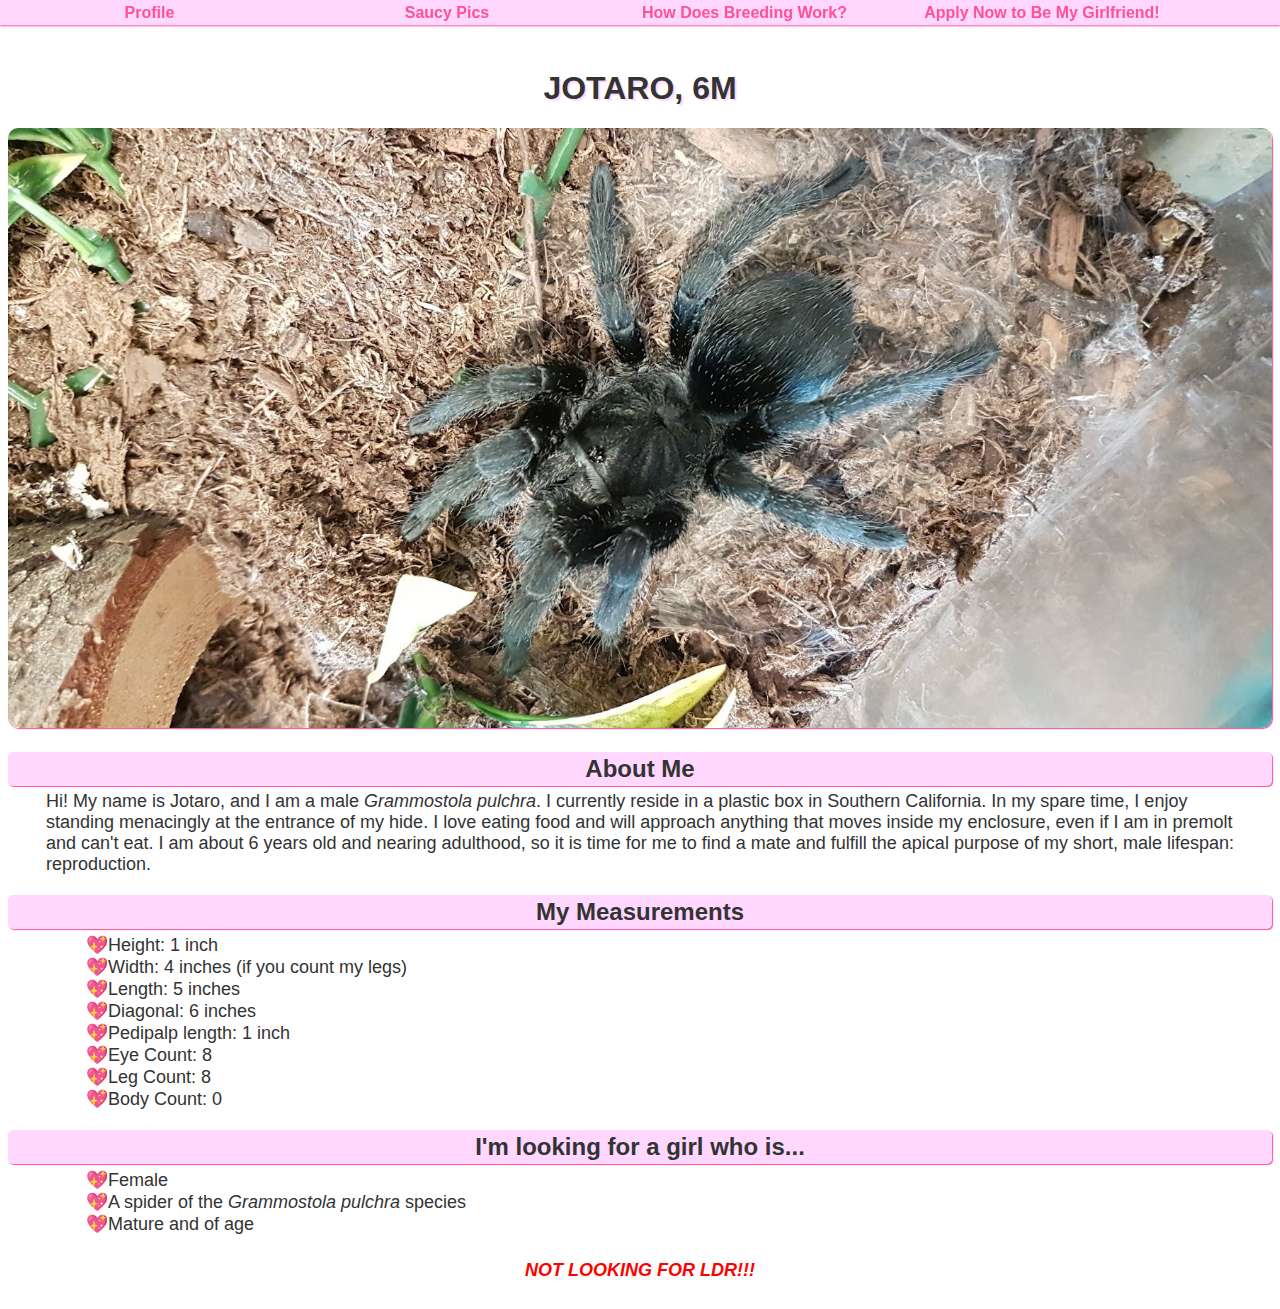
<file: index.html>
<!DOCTYPE html>
<html>
    <head>
        <meta charset="UTF-8">
        <title>💖Single Spiders in Your Area!💖</title>
        <link rel="stylesheet" href="style.css">
        <link rel="icon" href="pages/images/spider.ico" type="image/x-icon">
    </head>
    <body>
        <nav>
            <ul>
                <li><a href="main.html">Profile</a></li>
                <li><a href="pages/album.html">Saucy Pics</a></li>
                <li><a href="pages/breeding-info.html">How Does Breeding Work?</a></li>
                <li><a href="pages/apply-now.html">Apply Now to Be My Girlfriend!</a></li>
            </ul>
        </nav>

        <div class="profile">
            <h1>JOTARO, 6M</h1>

            <img src="pages/images/chillin_cropped.jpg" alt="A picture of a handsome boi">

            <h2>About Me</h2>
            <p>
                Hi! My name is Jotaro, and I am a male <em>Grammostola pulchra</em>.
                I currently reside in a plastic box in Southern California.
                In my spare time, I enjoy standing menacingly at the entrance of my hide.
                I love eating food and will approach anything that moves inside my enclosure,
                even if I am in premolt and can't eat.
                I am about 6 years old and nearing adulthood,
                so it is time for me to find a mate and fulfill the apical purpose of my short, male lifespan:
                reproduction.
            </p>

            <h2>My Measurements</h2>
            <ul>
                <li>Height: 1 inch</li>
                <li>Width: 4 inches (if you count my legs)</li>
                <li>Length: 5 inches</li>
                <li>Diagonal: 6 inches</li>
                <li>Pedipalp length: 1 inch</li>
                <li>Eye Count: 8</li>
                <li>Leg Count: 8</li>
                <li>Body Count: 0</li>
            </ul>

            <h2>I'm looking for a girl who is...</h2>
             <ul>
                <li>Female</li>
                <li>A spider of the <em>Grammostola pulchra</em> species</li>
                <li>Mature and of age</li>
             </ul>

            <p class="warning">
                <em>NOT LOOKING FOR LDR!!!</em>
            </p>
        </div>

    </body>
</html>
</file>
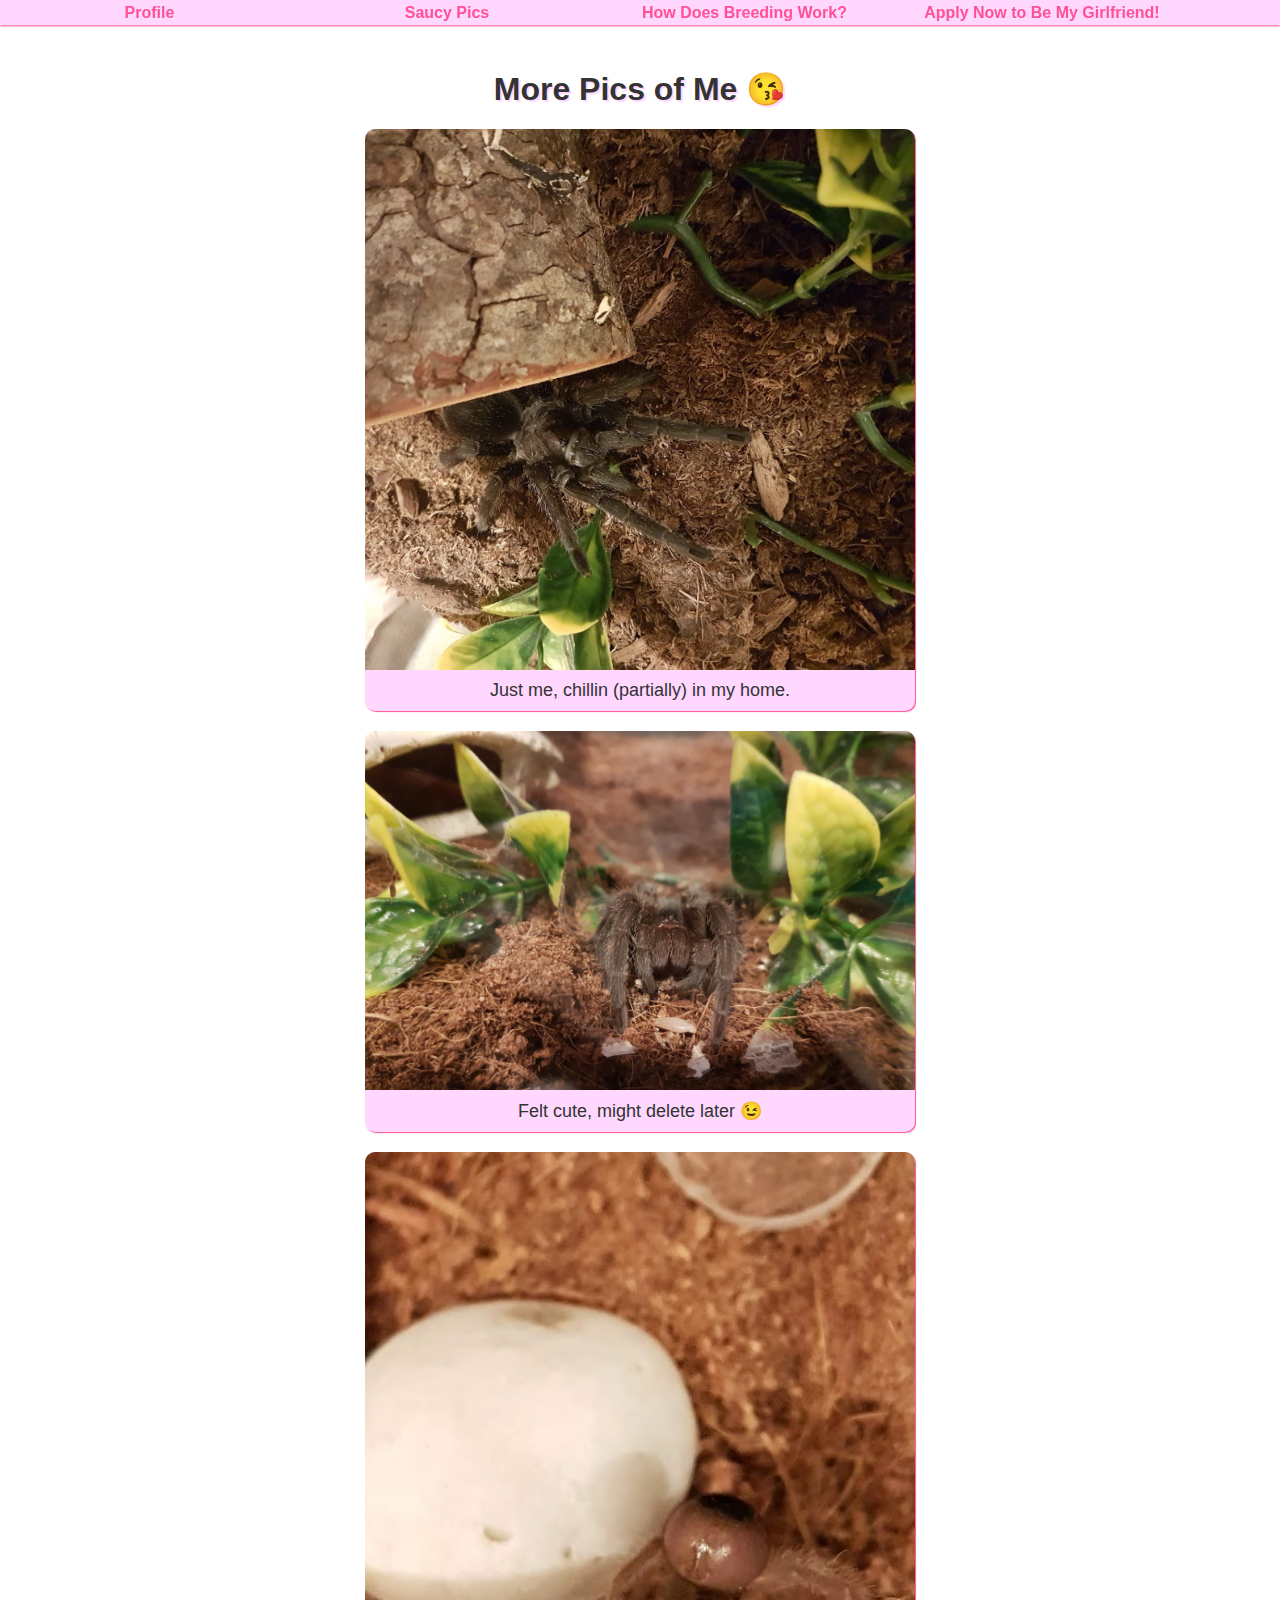
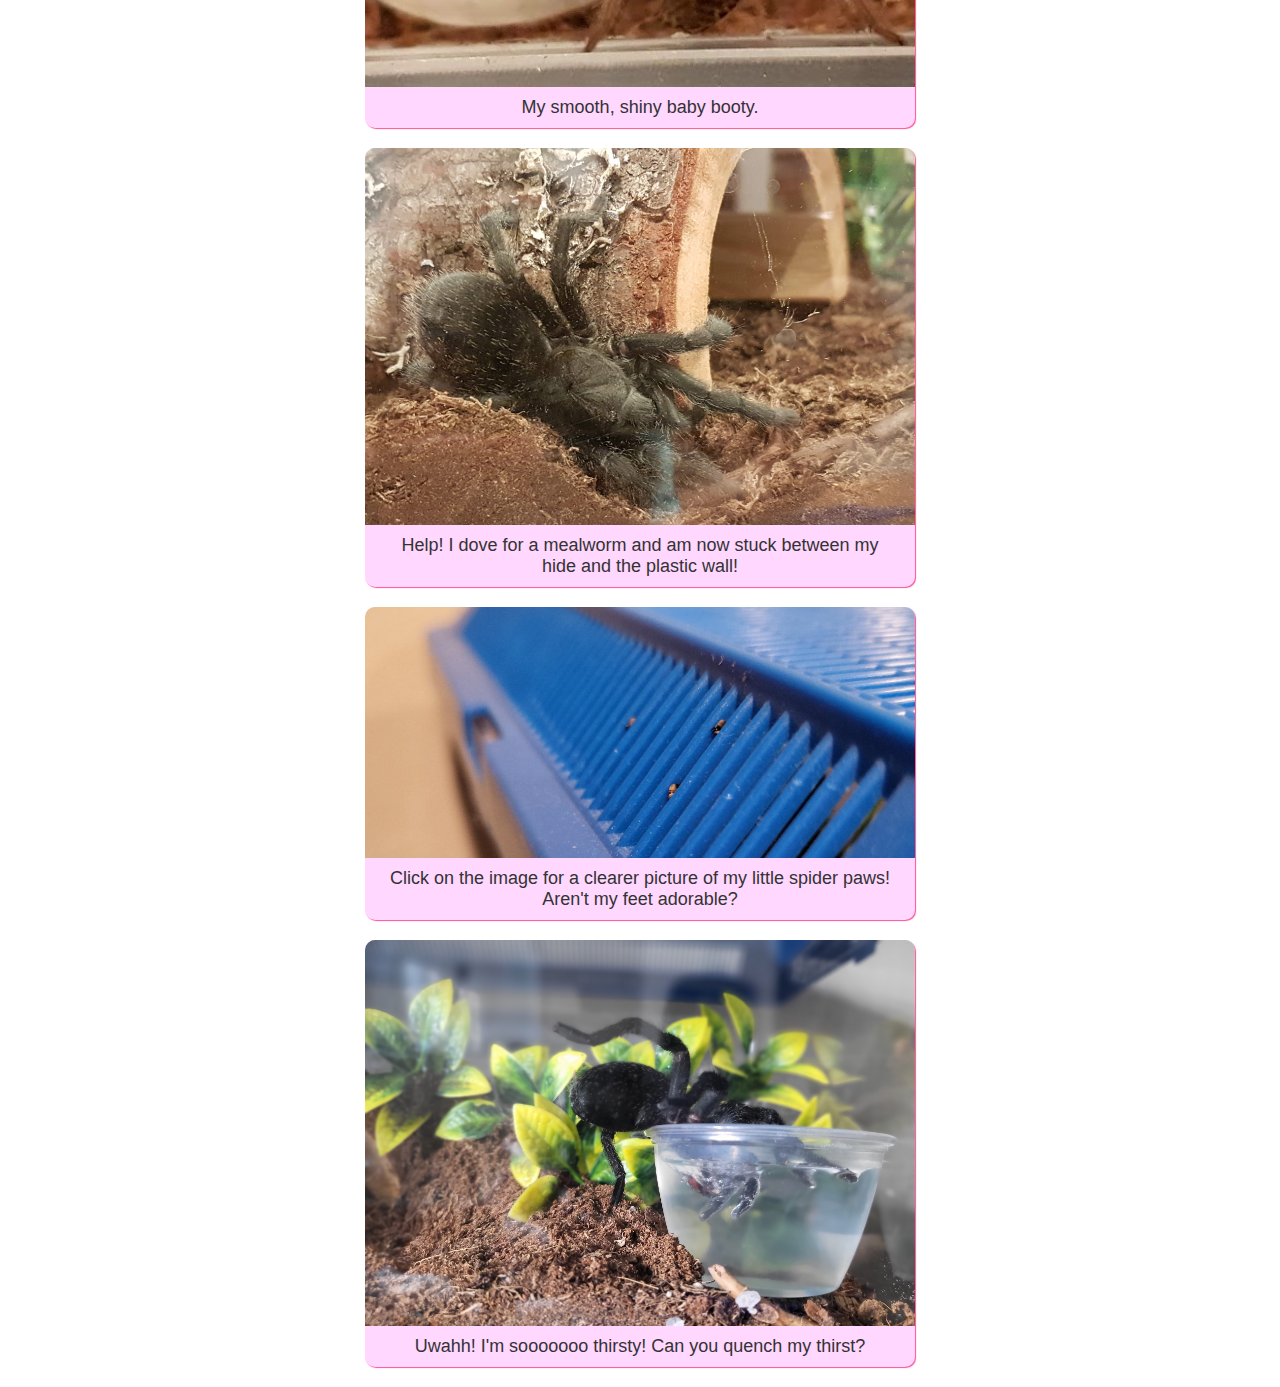
<file: album.html>
<!DOCTYPE html>
<html>
    <head>
        <meta charset="UTF-8">
        <title>💖Single Spiders in Your Area!💖</title>
        <link rel="stylesheet" href="style.css">
        <link rel="icon" href="images/spider.ico" type="image/x-icon">
    </head>
    <body>
        <nav>
            <ul>
                <li><a href="profile.html">Profile</a></li>
                <li><a href="album.html">Saucy Pics</a></li>
                <li><a href="breeding-info.html">How Does Breeding Work?</a></li>
                <li><a href="apply-now.html">Apply Now to Be My Girlfriend!</a></li>
            </ul>
        </nav>

        <div class="album">
            <h1>More Pics of Me 😘</h1>

            <div class="image">
                <a href="images/home.jpg" target="_blank">
                    <img src="images/home.jpg" alt="Spider peeking from hide">
                </a>
                <p class="caption">
                    Just me, chillin (partially) in my home.
                </p>
            </div>

            <div class="image">
                <a href="images/cute.jpg" target="_blank">
                    <img src="images/cute.jpg" alt="Spider being cute">
                </a>
                <p class="caption">
                    Felt cute, might delete later 😉
                </p>
            </div>

            <div class="image">
                <a href="images/baby_booty.jpg" target="_blank">
                    <img src="images/baby_booty.jpg" alt="spider with bald and shiny butt in the air">
                </a>
                <p class="caption">
                    My smooth, shiny baby booty.
                </p>
            </div>

            <div class="image">
                <a href="images/dive.jpg" target="_blank">
                    <img src="images/dive.jpg" alt="Spider but sideways and in a tight space">
                </a>
                <p class="caption">
                    Help! I dove for a mealworm and am now stuck between my hide and the plastic wall!
                </p>
            </div>

            <div class="image">
                <a href="images/feets.jpg" target="_blank">
                    <img src="images/feets.jpg" alt="feet pics">
                </a>
                <p class="caption">
                    Click on the image for a clearer picture of my little spider paws!
                    Aren't my feet adorable?
                </p>
            </div>

            <div class="image">
                <a href="images/thirsty.jpg" target="_blank">
                    <img src="images/thirsty.jpg" alt="Tarantula drinking water">
                </a>
                <p class="caption">
                    Uwahh! I'm sooooooo thirsty! Can you quench my thirst?
                </p>
            </div>
        </div>
    </body>
</html>
</file>
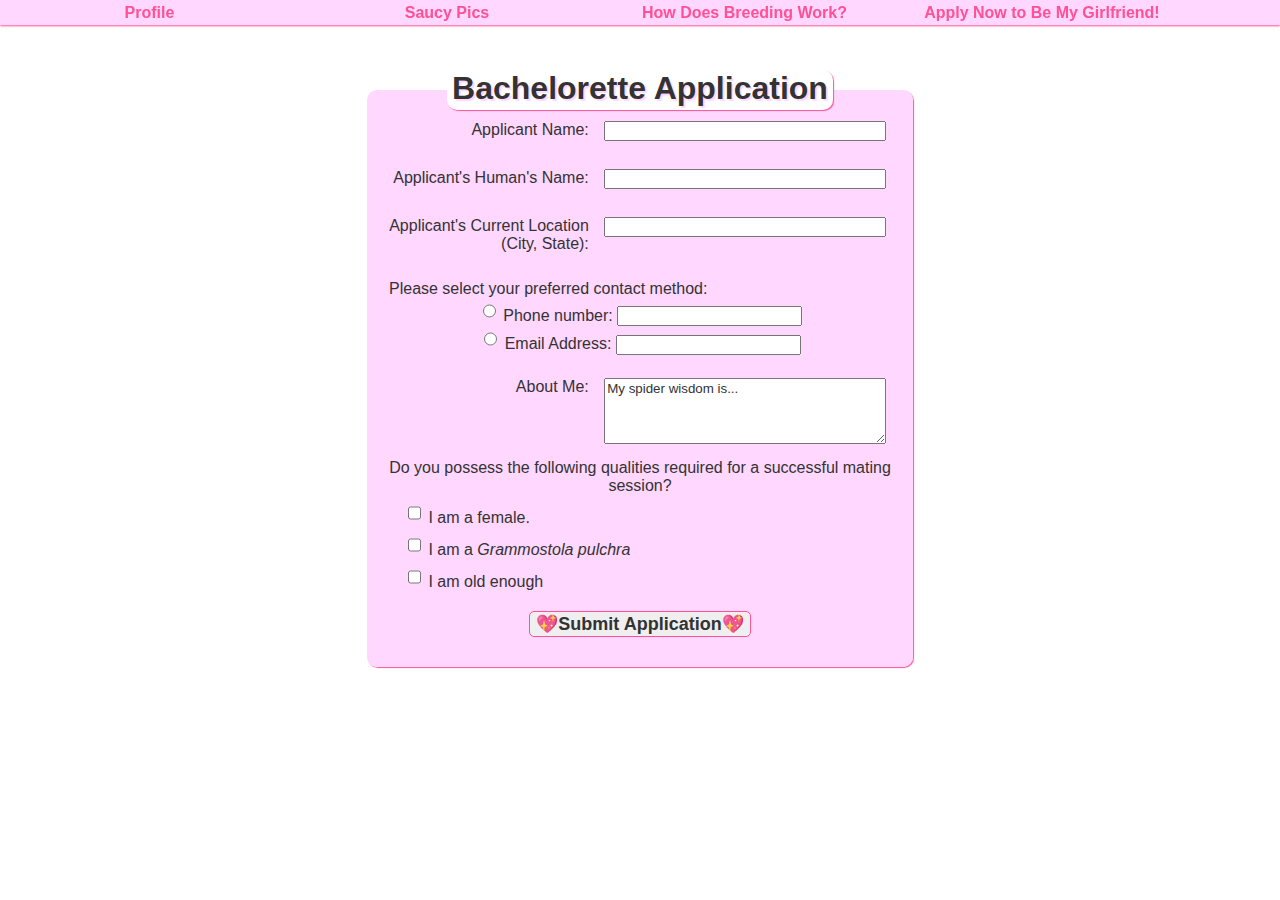
<file: apply-now.html>
<!DOCTYPE html>
<html>
    <head>
        <meta charset="UTF-8">
        <title>💖Single Spiders in Your Area!💖</title>
        <link rel="stylesheet" href="style.css">
        <link rel="icon" href="images/spider.ico" type="image/x-icon">
    </head>
    <body>
        <nav>
            <ul>
                <li><a href="profile.html">Profile</a></li>
                <li><a href="album.html">Saucy Pics</a></li>
                <li><a href="breeding-info.html">How Does Breeding Work?</a></li>
                <li><a href="apply-now.html">Apply Now to Be My Girlfriend!</a></li>
            </ul>
        </nav>

        <form action="" method="post">
            <fieldset>
                <legend>Bachelorette Application</legend>

                <div>
                    <label for="name">Applicant Name:</label>
                    <input type="text" id="name" name="name">
                </div>

                <div>
                    <label for="humanName">Applicant's Human's Name:</label>
                    <input type="text" id="humanName" name="human_name" required>
                </div>

                <div>
                    <label for="location">Applicant's Current Location (City, State):</label>
                    <input type="text" id="location" name="location" required>
                </div>

                <p>
                    Please select your preferred contact method:
                </p>
                <div class="triple">
                    <input type="radio" id="phone" name="contact" value="phone" required>
                    <label for="phone">Phone number:</label>
                    <input type="tel" id="contactInfo" name="phone_number">
                </div>

                <div class="triple">
                    <input type="radio" id="email" name="contact" value="email">
                    <label for="email">Email Address:</label>
                    <input type="email" id="contactInfo" name="email_address">
                </div><br><br>

                <div>
                    <label for="biography">About Me:</label>
                    <textarea id="biography" name="biography" required>My spider wisdom is...</textarea>
                </div><br>

                <p>
                    Do you possess the following qualities required for a successful mating session?
                </p>
                <div class="check">
                    <input type="checkbox" id="female" name="female" required>
                    <label for="female">I am a female.</label>
                </div>

                <div class="check">
                    <input type="checkbox" id="species" name="species" required>
                    <label for="species">I am a <em>Grammostola pulchra</em></label>
                </div>

                <div class="check">
                    <input type="checkbox" id="age" name="age" required>
                    <label for="age">I am old enough</label>
                </div>

                <button type="submit" id="applicant-submit-button">💖Submit Application💖</button>

            </fieldset>
        </form>
    </body>
</html>
</file>
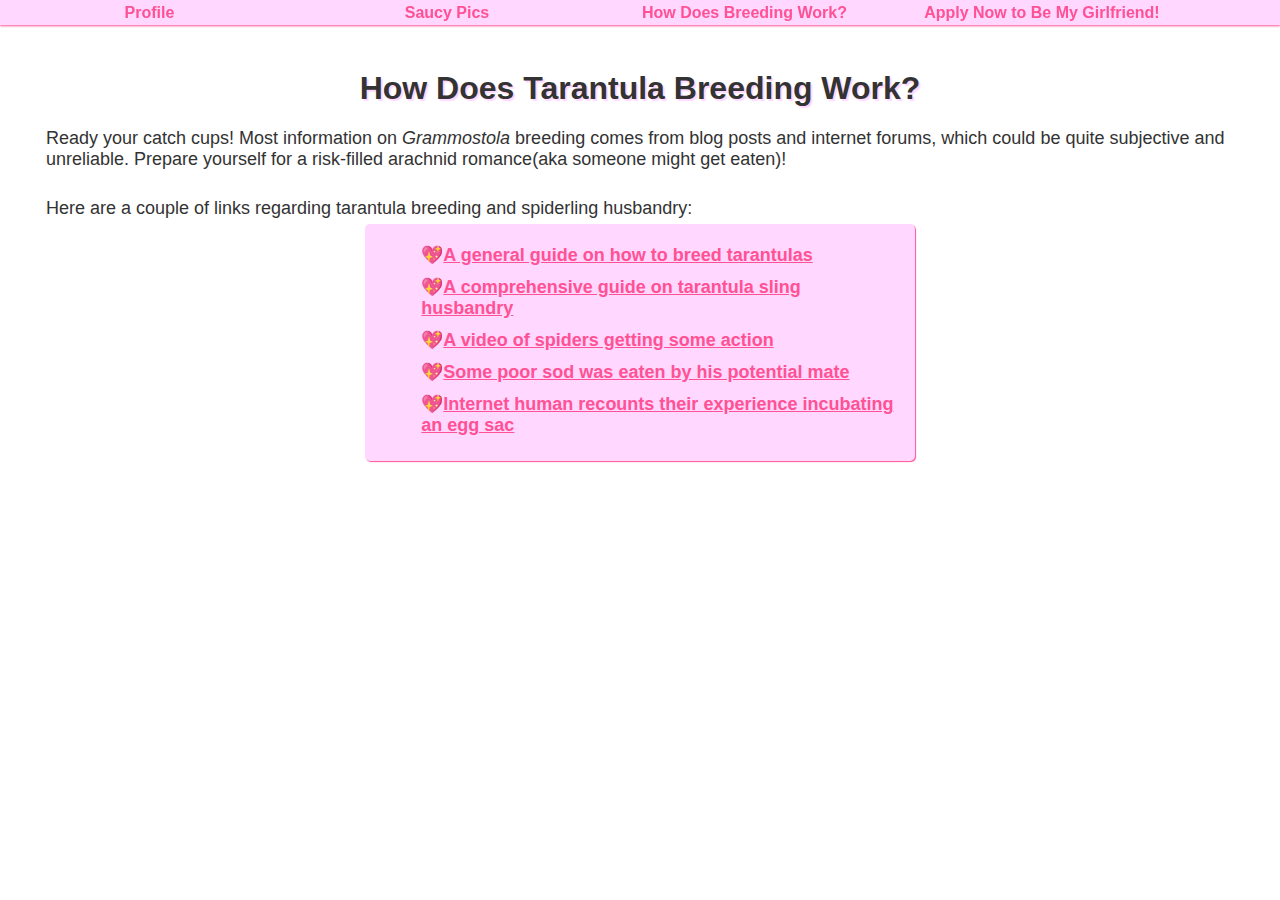
<file: breeding-info.html>
<!DOCTYPE html>
<html>
    <head>
        <meta charset="UTF-8">
        <title>💖Single Spiders in Your Area!💖</title>
        <link rel="stylesheet" href="style.css">
        <link rel="icon" href="images/spider.ico" type="image/x-icon">
    </head>
    <body>
        <nav>
            <ul>
                <li><a href="profile.html">Profile</a></li>
                <li><a href="album.html">Saucy Pics</a></li>
                <li><a href="breeding-info.html">How Does Breeding Work?</a></li>
                <li><a href="apply-now.html">Apply Now to Be My Girlfriend!</a></li>
            </ul>
        </nav>

        <div class="profile">
            <h1>How Does Tarantula Breeding Work?</h1>
            <p>
                Ready your catch cups!
                Most information on <em>Grammostola</em> breeding comes from blog posts and internet forums,
                which could be quite subjective and unreliable.
                Prepare yourself for a risk-filled arachnid romance(aka someone might get eaten)!
            </p>

            <br>

            <p>
                Here are a couple of links regarding tarantula breeding and spiderling husbandry:
            </p>

            <div class="links">
                <ul>
                    <li><a href="https://xtraordinarypets.com/how-to-breed-tarantulas/" target="_blank">A general guide on how to breed tarantulas</a></li>
                    <li><a href="https://tomsbigspiders.com/2016/08/26/tarantula-sling-husbandry/" target="_blank">A comprehensive guide on tarantula sling husbandry</a></li>
                    <li><a href="https://www.youtube.com/watch?v=cQzll_Jmga0" target="_blank">A video of spiders getting some action</a></li>
                    <li><a href="https://tarantulaforum.com/threads/anybody-ever-bred-g-pulchra.24233/#post-152405" target="_blank">Some poor sod was eaten by his potential mate</a></li>
                    <li><a href="https://tarantulaforum.com/threads/g-pulchra-egg-sac.1237/" target="_blank">Internet human recounts their experience incubating an egg sac</a></li>
                </ul>
            </div>
        </div>

    </body>
</html>
</file>
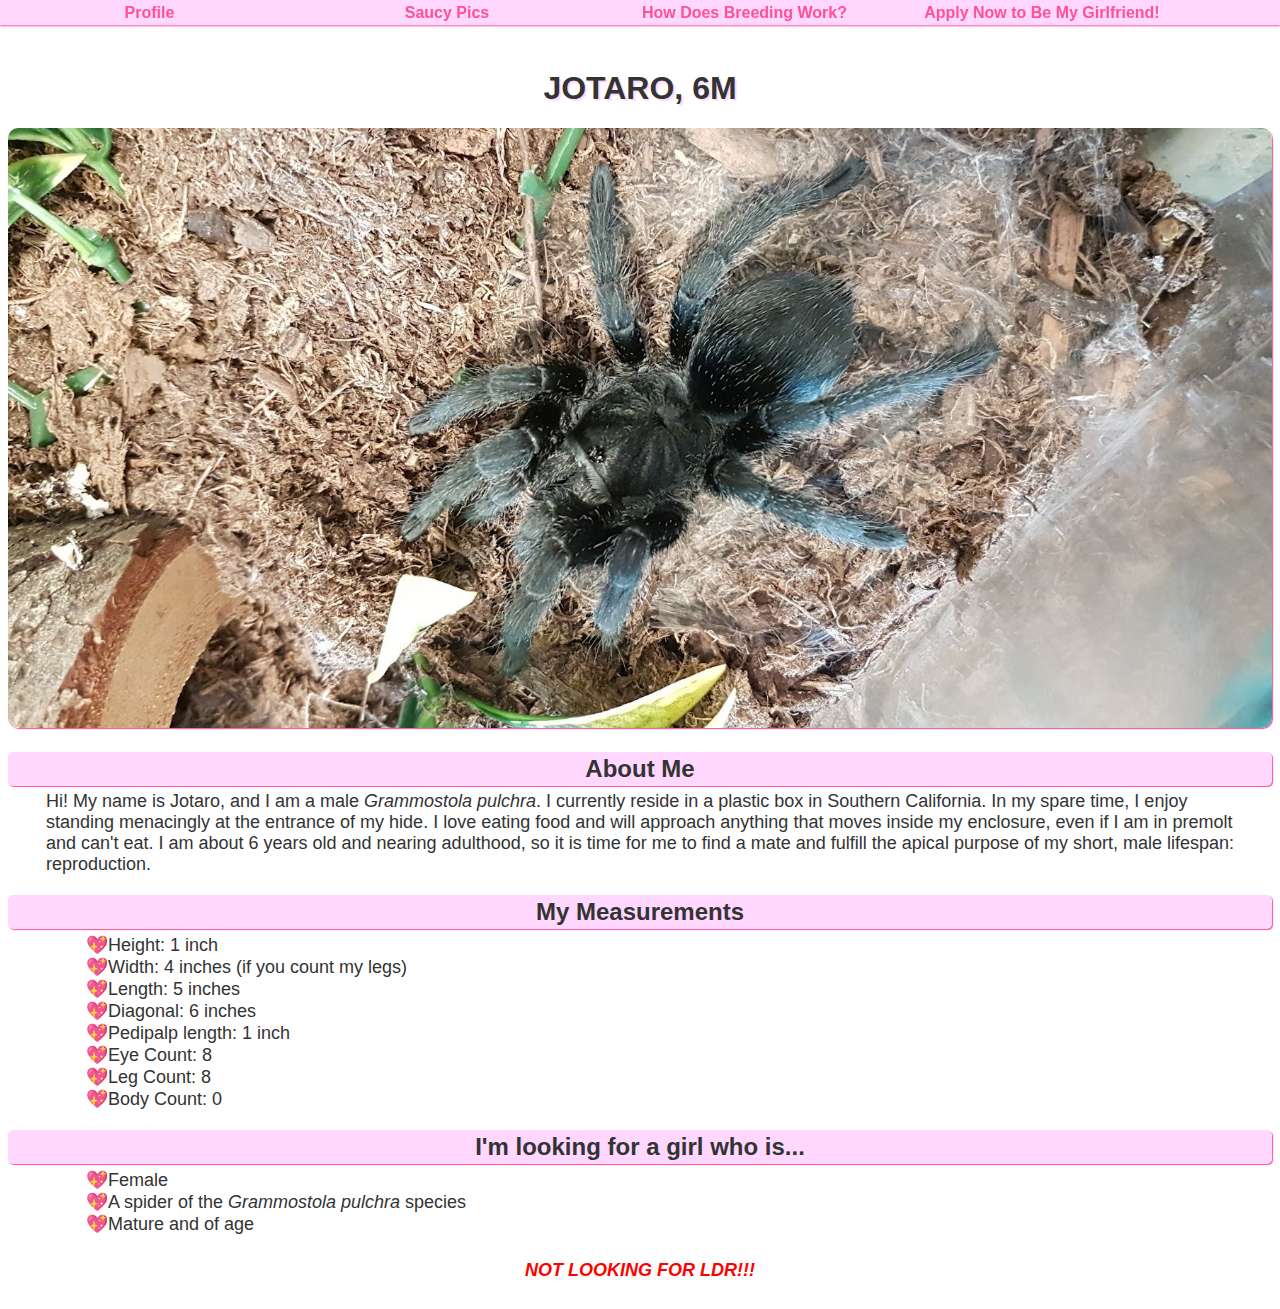
<file: profile.html>
<!DOCTYPE html>
<html>
    <head>
        <meta charset="UTF-8">
        <title>💖Single Spiders in Your Area!💖</title>
        <link rel="stylesheet" href="style.css">
        <link rel="icon" href="images/spider.ico" type="image/x-icon">
    </head>
    <body>
        <nav>
            <ul>
                <li><a href="profile.html">Profile</a></li>
                <li><a href="album.html">Saucy Pics</a></li>
                <li><a href="breeding-info.html">How Does Breeding Work?</a></li>
                <li><a href="apply-now.html">Apply Now to Be My Girlfriend!</a></li>
            </ul>
        </nav>

        <div class="profile">
            <h1>JOTARO, 6M</h1>

            <img src="images/chillin_cropped.jpg" alt="A picture of a handsome boi">

            <h2>About Me</h2>
            <p>
                Hi! My name is Jotaro, and I am a male <em>Grammostola pulchra</em>.
                I currently reside in a plastic box in Southern California.
                In my spare time, I enjoy standing menacingly at the entrance of my hide.
                I love eating food and will approach anything that moves inside my enclosure,
                even if I am in premolt and can't eat.
                I am about 6 years old and nearing adulthood,
                so it is time for me to find a mate and fulfill the apical purpose of my short, male lifespan:
                reproduction.
            </p>

            <h2>My Measurements</h2>
            <ul>
                <li>Height: 1 inch</li>
                <li>Width: 4 inches (if you count my legs)</li>
                <li>Length: 5 inches</li>
                <li>Diagonal: 6 inches</li>
                <li>Pedipalp length: 1 inch</li>
                <li>Eye Count: 8</li>
                <li>Leg Count: 8</li>
                <li>Body Count: 0</li>
            </ul>

            <h2>I'm looking for a girl who is...</h2>
             <ul>
                <li>Female</li>
                <li>A spider of the <em>Grammostola pulchra</em> species</li>
                <li>Mature and of age</li>
             </ul>

            <p class="warning">
                <em>NOT LOOKING FOR LDR!!!</em>
            </p>
        </div>

    </body>
</html>
</file>
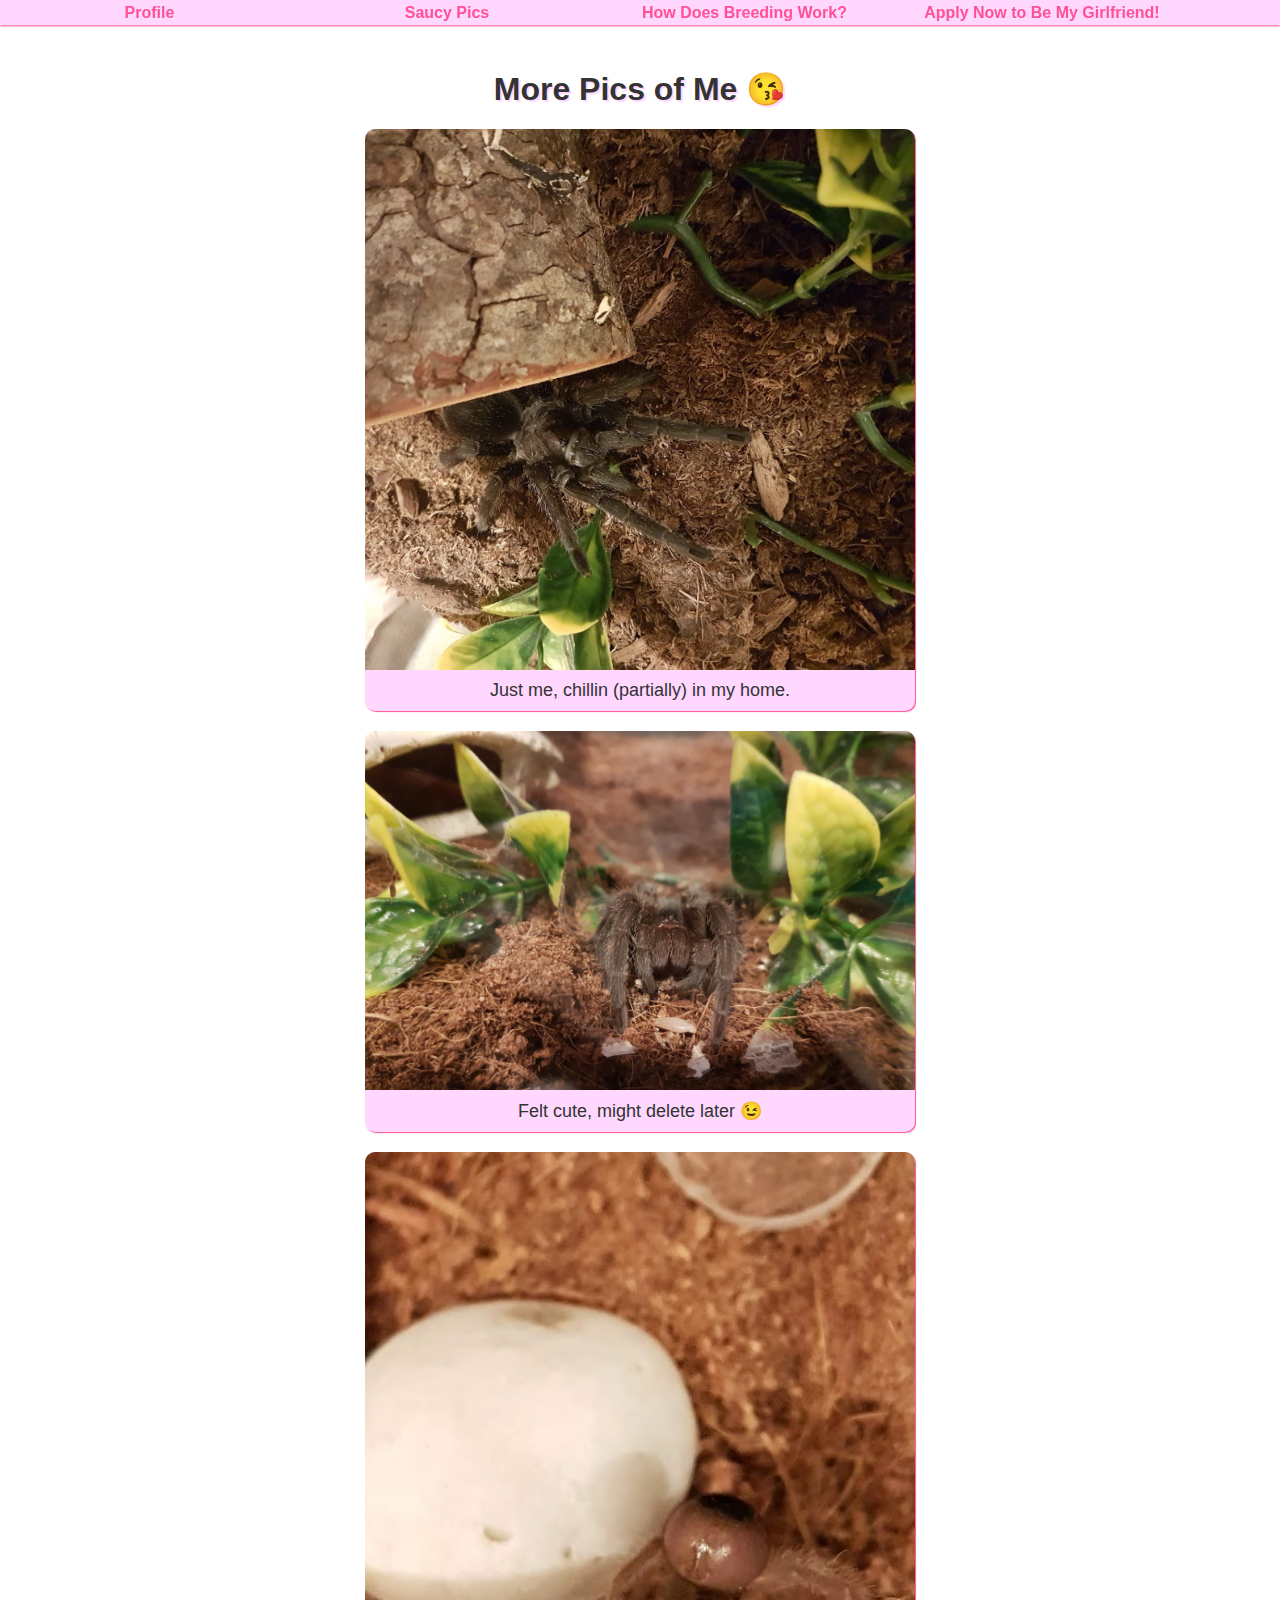
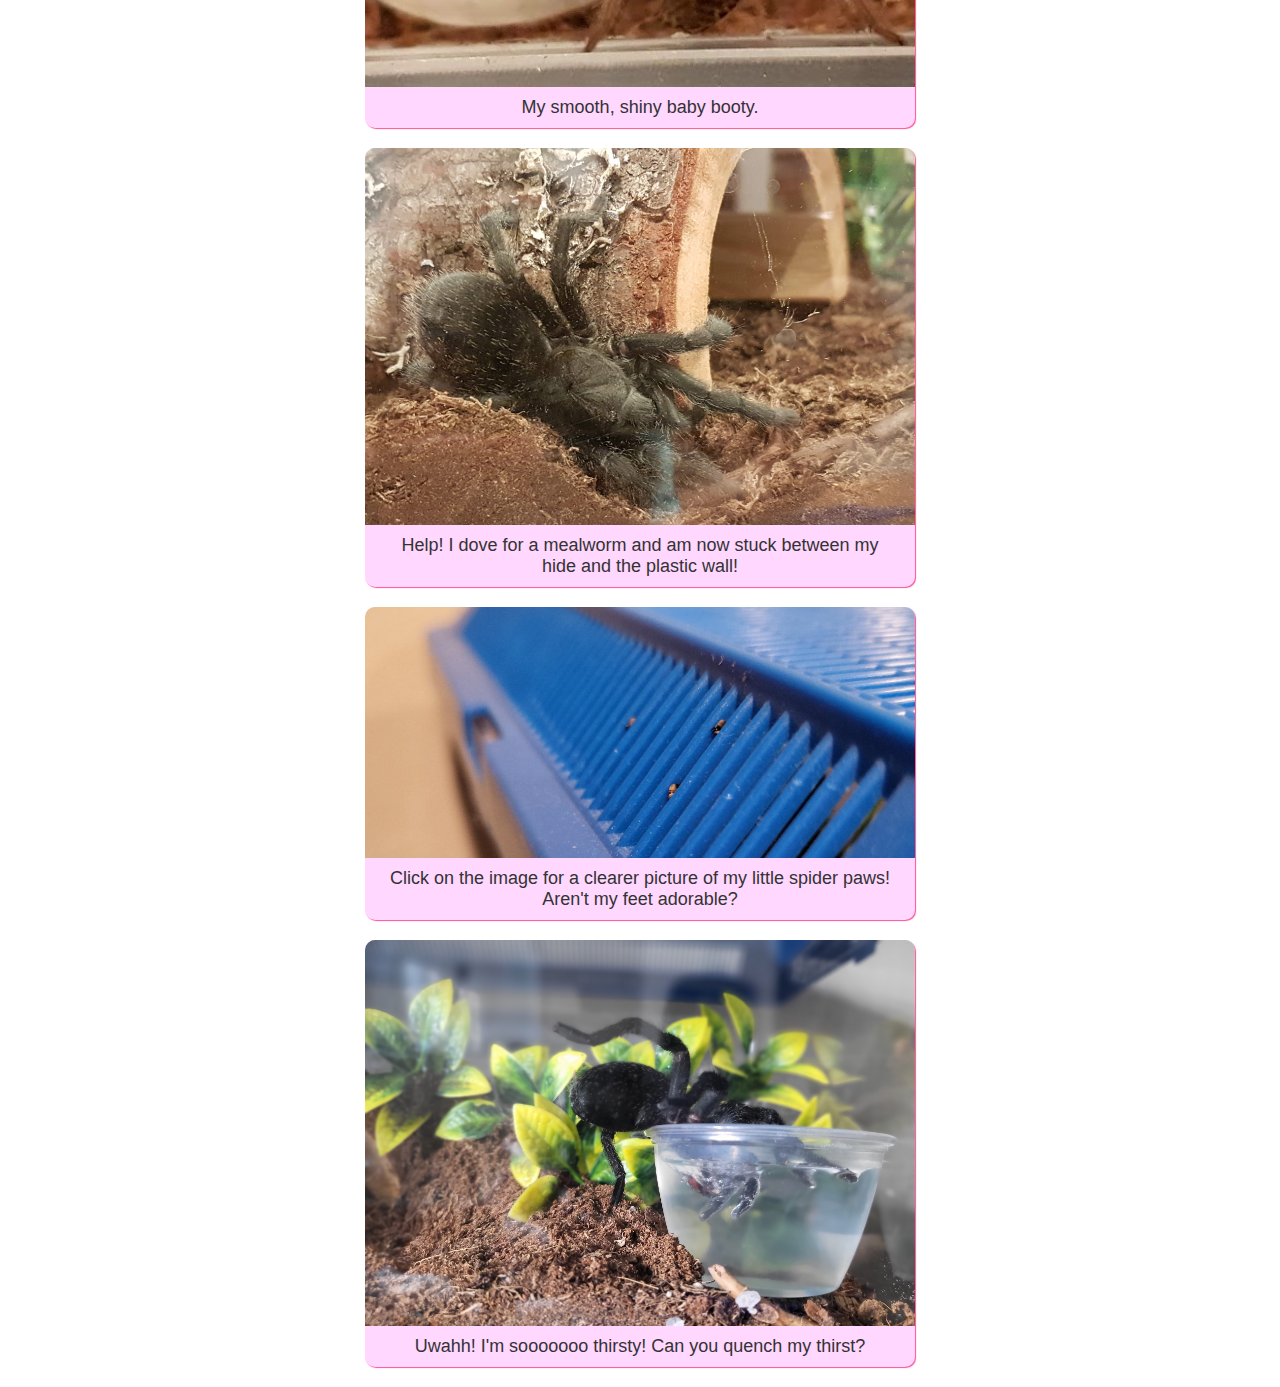
<file: pages/album.html>
<!DOCTYPE html>
<html>
    <head>
        <meta charset="UTF-8">
        <title>💖Single Spiders in Your Area!💖</title>
        <link rel="stylesheet" href="../style.css">
        <link rel="icon" href="images/spider.ico" type="image/x-icon">
    </head>
    <body>
        <nav>
            <ul>
                <li><a href="../index.html">Profile</a></li>
                <li><a href="album.html">Saucy Pics</a></li>
                <li><a href="breeding-info.html">How Does Breeding Work?</a></li>
                <li><a href="apply-now.html">Apply Now to Be My Girlfriend!</a></li>
            </ul>
        </nav>

        <div class="album">
            <h1>More Pics of Me 😘</h1>

            <div class="image">
                <a href="images/home.jpg" target="_blank">
                    <img src="images/home.jpg" alt="Spider peeking from hide">
                </a>
                <p class="caption">
                    Just me, chillin (partially) in my home.
                </p>
            </div>

            <div class="image">
                <a href="images/cute.jpg" target="_blank">
                    <img src="images/cute.jpg" alt="Spider being cute">
                </a>
                <p class="caption">
                    Felt cute, might delete later 😉
                </p>
            </div>

            <div class="image">
                <a href="images/baby_booty.jpg" target="_blank">
                    <img src="images/baby_booty.jpg" alt="spider with bald and shiny butt in the air">
                </a>
                <p class="caption">
                    My smooth, shiny baby booty.
                </p>
            </div>

            <div class="image">
                <a href="images/dive.jpg" target="_blank">
                    <img src="images/dive.jpg" alt="Spider but sideways and in a tight space">
                </a>
                <p class="caption">
                    Help! I dove for a mealworm and am now stuck between my hide and the plastic wall!
                </p>
            </div>

            <div class="image">
                <a href="images/feets.jpg" target="_blank">
                    <img src="images/feets.jpg" alt="feet pics">
                </a>
                <p class="caption">
                    Click on the image for a clearer picture of my little spider paws!
                    Aren't my feet adorable?
                </p>
            </div>

            <div class="image">
                <a href="images/thirsty.jpg" target="_blank">
                    <img src="images/thirsty.jpg" alt="Tarantula drinking water">
                </a>
                <p class="caption">
                    Uwahh! I'm sooooooo thirsty! Can you quench my thirst?
                </p>
            </div>
        </div>
    </body>
</html>
</file>
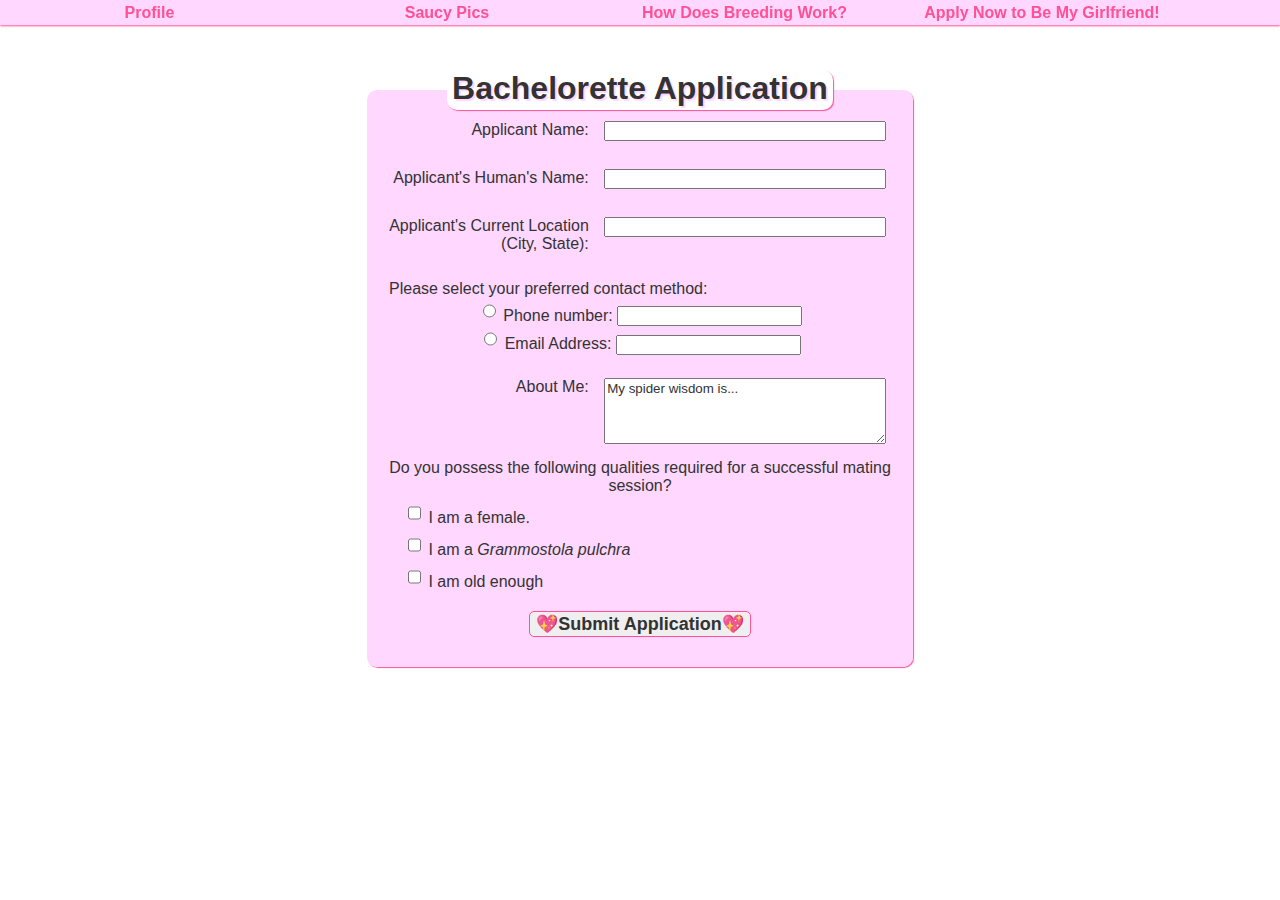
<file: pages/apply-now.html>
<!DOCTYPE html>
<html>
    <head>
        <meta charset="UTF-8">
        <title>💖Single Spiders in Your Area!💖</title>
        <link rel="stylesheet" href="../style.css">
        <link rel="icon" href="images/spider.ico" type="image/x-icon">
    </head>
    <body>
        <nav>
            <ul>
                <li><a href="../index.html">Profile</a></li>
                <li><a href="album.html">Saucy Pics</a></li>
                <li><a href="breeding-info.html">How Does Breeding Work?</a></li>
                <li><a href="apply-now.html">Apply Now to Be My Girlfriend!</a></li>
            </ul>
        </nav>

        <form action="" method="post">
            <fieldset>
                <legend>Bachelorette Application</legend>

                <div>
                    <label for="name">Applicant Name:</label>
                    <input type="text" id="name" name="name">
                </div>

                <div>
                    <label for="humanName">Applicant's Human's Name:</label>
                    <input type="text" id="humanName" name="human_name" required>
                </div>

                <div>
                    <label for="location">Applicant's Current Location (City, State):</label>
                    <input type="text" id="location" name="location" required>
                </div>

                <p>
                    Please select your preferred contact method:
                </p>
                <div class="triple">
                    <input type="radio" id="phone" name="contact" value="phone" required>
                    <label for="phone">Phone number:</label>
                    <input type="tel" id="contactInfo" name="phone_number">
                </div>

                <div class="triple">
                    <input type="radio" id="email" name="contact" value="email">
                    <label for="email">Email Address:</label>
                    <input type="email" id="contactInfo" name="email_address">
                </div><br><br>

                <div>
                    <label for="biography">About Me:</label>
                    <textarea id="biography" name="biography" required>My spider wisdom is...</textarea>
                </div><br>

                <p>
                    Do you possess the following qualities required for a successful mating session?
                </p>
                <div class="check">
                    <input type="checkbox" id="female" name="female" required>
                    <label for="female">I am a female.</label>
                </div>

                <div class="check">
                    <input type="checkbox" id="species" name="species" required>
                    <label for="species">I am a <em>Grammostola pulchra</em></label>
                </div>

                <div class="check">
                    <input type="checkbox" id="age" name="age" required>
                    <label for="age">I am old enough</label>
                </div>

                <button type="submit" id="applicant-submit-button">💖Submit Application💖</button>

            </fieldset>
        </form>
    </body>
</html>
</file>
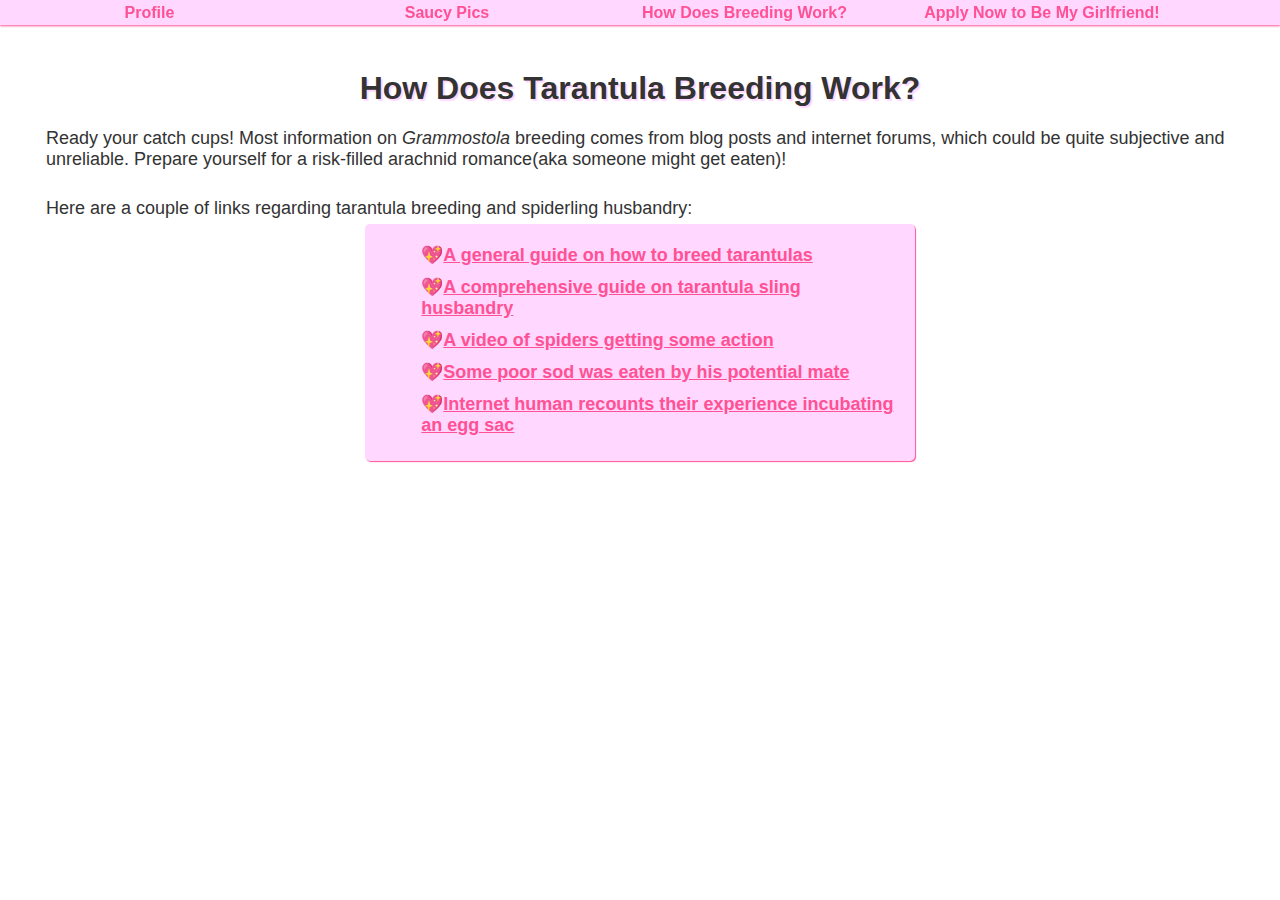
<file: pages/breeding-info.html>
<!DOCTYPE html>
<html>
    <head>
        <meta charset="UTF-8">
        <title>💖Single Spiders in Your Area!💖</title>
        <link rel="stylesheet" href="../style.css">
        <link rel="icon" href="images/spider.ico" type="image/x-icon">
    </head>
    <body>
        <nav>
            <ul>
                <li><a href="../index.html">Profile</a></li>
                <li><a href="album.html">Saucy Pics</a></li>
                <li><a href="breeding-info.html">How Does Breeding Work?</a></li>
                <li><a href="apply-now.html">Apply Now to Be My Girlfriend!</a></li>
            </ul>
        </nav>

        <div class="profile">
            <h1>How Does Tarantula Breeding Work?</h1>
            <p>
                Ready your catch cups!
                Most information on <em>Grammostola</em> breeding comes from blog posts and internet forums,
                which could be quite subjective and unreliable.
                Prepare yourself for a risk-filled arachnid romance(aka someone might get eaten)!
            </p>

            <br>

            <p>
                Here are a couple of links regarding tarantula breeding and spiderling husbandry:
            </p>

            <div class="links">
                <ul>
                    <li><a href="https://xtraordinarypets.com/how-to-breed-tarantulas/" target="_blank">A general guide on how to breed tarantulas</a></li>
                    <li><a href="https://tomsbigspiders.com/2016/08/26/tarantula-sling-husbandry/" target="_blank">A comprehensive guide on tarantula sling husbandry</a></li>
                    <li><a href="https://www.youtube.com/watch?v=cQzll_Jmga0" target="_blank">A video of spiders getting some action</a></li>
                    <li><a href="https://tarantulaforum.com/threads/anybody-ever-bred-g-pulchra.24233/#post-152405" target="_blank">Some poor sod was eaten by his potential mate</a></li>
                    <li><a href="https://tarantulaforum.com/threads/g-pulchra-egg-sac.1237/" target="_blank">Internet human recounts their experience incubating an egg sac</a></li>
                </ul>
            </div>
        </div>

    </body>
</html>
</file>
<file: style.css>
/* general */

* {
    font-family:Arial, Helvetica, sans-serif;
    box-sizing: border-box;
    color: #333333;
    position: relative;
}

h1,
form {
    margin-top: 70px;
}

img {
    border-radius: 10px;
    width: 100%;
}

h1,
legend {
    text-align: center;
    text-shadow: #FFD7FF 2px 2px 1px;
}

/* nav bar format */
nav {
    position: fixed;
    z-index: 1;
    top: 0;
    left: 0;
    right: 0;
    width: 100%;
    height:auto;
    background-color: #FFD7FF;
    font-size: medium;
    box-shadow:#FF5193 0px 1px 2px;
}

nav a{
    text-decoration: none;
    color:#FF5193;
    font-weight: bold;
}

nav ul{
    list-style-type: none;
    padding: 0;
    margin: 3px;
}

nav li {
    display: inline-block;
    width: 23%;
    height: auto;
    vertical-align: middle;
    text-align: center;
}

nav a:hover{
    text-decoration: underline;
    text-shadow: white 1px 1px 1px;
    color: red;
}

/* profile format */

.profile h2 {
    background-color: #FFD7FF;
    border-radius: 5px;
    margin-bottom: 0;
    padding: 3px;
    text-align: center;
    box-shadow: #FF5193 1px 1px 1px;
}

.profile p,
.profile ul {
    font-size: large;
}

.profile p {
    margin: 5px 3%;
}

.profile ul {
    margin: 5px 3%;
    list-style-type: none;
}

.profile ul>li::before {
    content: "💖";
}

.profile img {
    box-shadow: #FF5193 1px 1px 1px;
}

.warning {
    text-align: center;
    font-size: larger;
    padding: 20px;
}

.warning em {
    font-weight: bolder;
    color: red;
}

/* gallery format */
.image {
    width: 550px;
    background-color: #FFD7FF;
    box-shadow: #FF5193 1px 1px 1px;
    border-radius: 10px;
    margin: 20px auto;
    align-items: center;
    font-size: large;
}

.image img{
    padding: 0;
    margin: 0;
    border-bottom-left-radius: 0px;
    border-bottom-right-radius: 0px;
}

.caption {
    padding: 5px 20px 10px;
    margin: 0;
    text-align: center;
}

.image:hover{
    box-shadow: #FF5193 2px 2px 5px;
}

/* info format */

.links a {
    color:#FF5193;
    font-weight: bold;
}

.links li {
    padding-top: 10px;
}

.links {
    background-color: #FFD7FF;
    border-radius: 5px;
    margin: 0 auto;
    padding: 5px 5px 20px 0px;
    width: 550px;
    box-shadow: #FF5193 1px 1px 1px;
}

/* application format  */

form {
    width: 550px;
    margin: 70px auto;
}

fieldset {
    background-color: #FFD7FF;
    border-radius: 10px;
    border: none;
    box-shadow: #FF5193 1px 1px 1px;
    position: relative;
}

legend {
    font-size: xx-large;
    font-weight: bold;
    box-shadow: #FF5193 1px 1px 1px;
    background-color: white;
    padding: 0px 5px 3px;
    border-radius: 10px;
}

form div {
    padding: 5px;
    display: grid;
    grid-template-columns: 40% 55%;
    column-gap: 3%;
    height: 3em;
    text-align: right;
    width: 100%;
}

label {
    display: inline-block;
}

input {
    height: 1.5em;
    display: inline-block;
}

form p {
    text-align: center;
    margin: 20px 10px 0;
    position: relative;
    padding: 0;
    height: 1em;
    display: inline-block;
}

form .triple {
    /* grid-template-columns: 4% 25% 55%; */
    margin: 0;
    padding: 0;
    display: inline-block;
    text-align: center;
    height:auto;
}

.triple input {
    right: 0px;
}

#biography {
    height: 5em;
    display: block;
    position: relative;
}

.check {
    text-align: left;
    height: 1.5em;
    display: inline-block;
    margin: 0 20px;
}

button {
    position: relative;
    display: block;
    margin: 20px auto;
    text-align: center;
    font-size: large;
    font-weight: bold;
    border-radius: 5px;
    border:#FF5193 solid 1px;
}

button:hover {
    background-color: #FF5193;
}

/* responding to screen size */

@media screen and (max-width: 599px) {
    .image {
        width: auto;
        font-size: medium;
    }

    form,
    .links {
        width: auto;
    }
}
</file>
